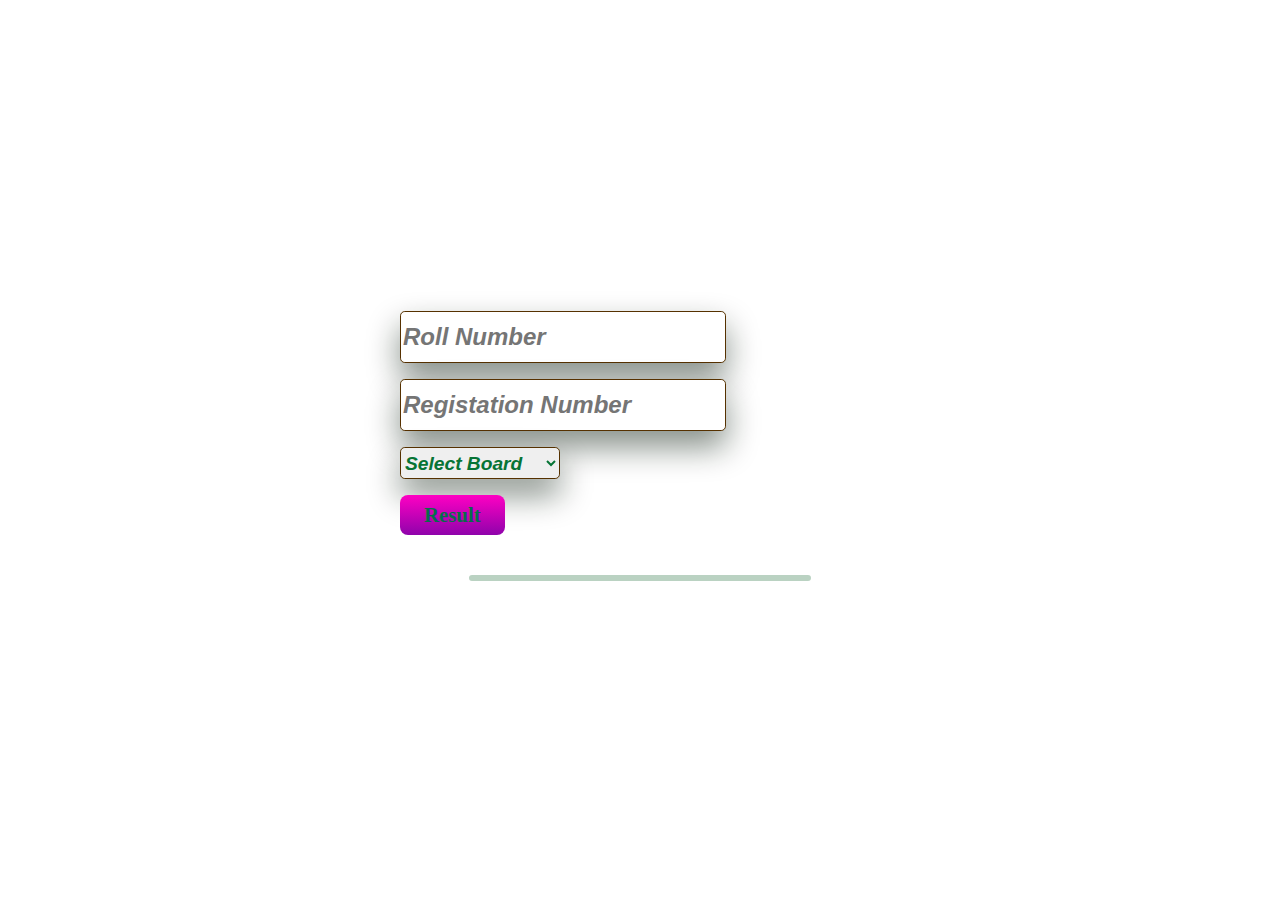
<file: problem solving with JS/Bd Result.html>
<!DOCTYPE html>
<html lang="en">
<head>
    <meta charset="UTF-8">
    <meta http-equiv="X-UA-Compatible" content="IE=edge">
    <meta name="viewport" content="width=device-width, initial-scale=1.0">
    <title>BD Result</title>

<!-- Es6 moduls and class -->
    <style>
         

       @media screen and (min-width:780px) {


        body{
            height: 100vh;
            overflow: hidden;
            display: flex;
            flex-direction: column;
            justify-content: center;
            align-items: center;
         }
        .div{
            width: 30rem;
        }

        .num{
            font-size: 1.5rem;
            height: 3rem;
            width: 20rem;
            outline: none;
            border-radius: .3rem;
            border: 1px solid rgb(86, 49, 0);
            box-shadow: 0 1rem 2rem rgba(4, 23, 8, 0.483);
            color: rgb(6, 116, 53);
            font-weight: bold;
            font-style: italic;
        
        }

        .num1{

            font-size: 1.5rem;
            height: 3rem;
            width: 20rem;
            outline: none;
            border-radius: .3rem;
            border: 1px solid rgb(86, 49, 0);
            box-shadow: 0 1rem 2rem rgba(4, 23, 8, 0.483);
            color: rgb(6, 116, 53);
            font-weight: bold;
            font-style: italic;


        }
       
        #num2{
           
           font-size: 1.2rem;
           height: 2rem;
           width: 10rem;
           outline: none;
           border-radius: .3rem;
           border: 1px solid rgb(86, 49, 0);
           box-shadow: 0 1rem 2rem rgba(4, 23, 8, 0.483);
           color: rgb(6, 116, 53);
           font-weight: bold;
           font-style: italic;


        }
        .btn{
            font-size: 1.3rem;
            font-weight: bold;
            font-family: 'Times New Roman', Times, serif;
            padding: .5rem 1.5rem;
            color: rgb(7, 109, 75);
            background:linear-gradient(rgb(255, 0, 195),rgb(143, 3, 171));
            border-radius: .5rem;
            border: none;
        }
        .btn:focus{
            background: wheat;
            color: black;
        }
      .p{
        font-size: 1.5rem;
        color: cornflowerblue;
        font-family: monospace;
        font-weight: bold;
        font-style: italic;
        border: .2rem solid rgba(3, 91, 33, 0.274);
        text-align: center;
        border-radius: .5rem;
        width: 21rem;
      }
      
      .table{
        background-color: aquamarine;
        margin: 2rem;
        display: none;
      }
    
      table{
        border-collapse: collapse;
      }
      .table thead tr th{
              
        border: 2px solid black;
        padding: .5rem 1rem;
        background-color: rgb(160, 95, 135);
        font-size: 1.2rem;
        text-align: left;
      }

      .table tbody tr td{
              
              border: 2px solid black;
              border-collapse: collapse;
              background-color: rgb(205, 160, 144);
              font-size: 1.1rem;
              text-align: left;
              padding: .3rem .2rem;
            }


      
            .table1{
        background-color: aquamarine;
        margin: 2rem;
        display: none;
      }
    
      table{
        border-collapse: collapse;
      }
      .table1 thead tr th{
              
        border: 2px solid black;
        padding: .5rem 1rem;
        background-color: rgb(160, 95, 135);
        font-size: 1.2rem;
        text-align: left;
      }

      .table1 tbody tr td{
              
              border: 2px solid black;
              border-collapse: collapse;
              background-color: rgb(205, 160, 144);
              font-size: 1.1rem;
              text-align: left;
              padding: .3rem .2rem;
            }
         


        
       }




       @media screen and (max-width:780px) {


        body{
            height: 100vh;
            overflow: hidden;
            display: flex;
            flex-direction: column;
            justify-content: center;
            align-items: center;
         }
        .div{
            width: 16rem;
        }

        .num{
            font-size: 1.2rem;
            height: 2rem;
            width: 13rem;
            outline: none;
            border-radius: .3rem;
            border: 1px solid rgb(86, 49, 0);
            box-shadow: 0 1rem 2rem rgba(4, 23, 8, 0.483);
            color: rgb(6, 116, 53);
            font-weight: bold;
            font-style: italic;
        
        }

        .num1{

            font-size: 1.2rem;
            height: 2rem;
            width: 13rem;
            outline: none;
            border-radius: .3rem;
            border: 1px solid rgb(86, 49, 0);
            box-shadow: 0 1rem 2rem rgba(4, 23, 8, 0.483);
            color: rgb(6, 116, 53);
            font-weight: bold;
            font-style: italic;


        }
       
        #num2{
           
           font-size: 1rem;
           height: 1.5rem;
           width: 8rem;
           outline: none;
           border-radius: .3rem;
           border: 1px solid rgb(86, 49, 0);
           box-shadow: 0 1rem 2rem rgba(4, 23, 8, 0.483);
           color: rgb(6, 116, 53);
           font-weight: bold;
           font-style: italic;


        }
        .btn{
            font-size: 1.3rem;
            font-weight: bold;
            font-family: 'Times New Roman', Times, serif;
            padding: .5rem 1.5rem;
            color: rgb(7, 109, 75);
            background:linear-gradient(rgb(255, 0, 195),rgb(143, 3, 171));
            border-radius: .5rem;
            border: none;
        }
        .btn:focus{
            background: wheat;
            color: black;
        }
      .p{
        font-size: 1.2rem;
        color: cornflowerblue;
        font-family: monospace;
        font-weight: bold;
        font-style: italic;
        border: .2rem solid rgba(3, 91, 33, 0.274);
        text-align: center;
        border-radius: .5rem;
        width: 15rem;
      }
      
      .table{
        background-color: aquamarine;
        margin: 2rem;
        display: none;
      }
    
      table{
        border-collapse: collapse;
      }
      .table thead tr th{
              
        border: 2px solid black;
        padding: .2rem .6rem;
        background-color: rgb(160, 95, 135);
        font-size: 1.2rem;
        text-align: left;
      }

      .table tbody tr td{
              
              border: 2px solid black;
              border-collapse: collapse;
              background-color: rgb(205, 160, 144);
              font-size: 1.1rem;
              text-align: left;
              padding: .3rem .2rem;
            }


      
            .table1{
        background-color: aquamarine;
        margin: 2rem;
        display: none;
      }
    
      table{
        border-collapse: collapse;
      }
      .table1 thead tr th{
              
        border: 2px solid black;
        padding: .2rem .6rem;
        background-color: rgb(126, 186, 130);
        font-size: 1.2rem;
        text-align: left;
      }

      .table1 tbody tr td{
              
              border: 2px solid black;
              border-collapse: collapse;
              background-color: rgb(164, 90, 138);
              font-size: 1.1rem;
              text-align: left;
              padding: .3rem .2rem;
            }
         



        
       }

               

    </style>
</head>
<body>
    






         
  <div class="div">

    <input class="num" type="number" placeholder="Roll Number" required><p>
        <input class="num1" type="number" placeholder="Registation Number" required><p>

        <select name="" id="num2">
            <option value="Select Board">Select Board</option>
            <option value="Dhaka">Dhaka</option>
            <option value="Comilla">Comilla</option>
            <option value="Rajshahi">Rajshahi</option>
            <option value="Dinajpur">Dinajpur</option>
            <option value="Shylet">Shylet</option>
            <option value="Barishal">Barishal</option>
        </select><p>
    
    
        <button class="btn">Result</button>
       
    
   </div>



<!-- Sayed Result -->

   <div class="table">


    <table>
        <thead>
                 <tr>
                    <th style="width: 5rem;">Code</th>
                    <th style="width: 15rem;">Subject</th>
                    <th style="width: 5rem;">Grade</th>
                    <th style="width: 5rem;">Number</th>
                    
                 

                 </tr>
        </thead>
        <tbody>
     
           <tr>   
             <td>101</td>
             <td>Bangla</td>
             <td>A-</td>
             <td>139</td>
          </tr>

          <tr>   
            <td>107</td>
            <td>English</td>
            <td>A</td>
            <td>156</td>
         </tr>


         <tr>   
            <td>109</td>
            <td>Mathmatics</td>
            <td>A+</td>
            <td>93</td>
         </tr>


         <tr>   
            <td>136</td>
            <td>Physics</td>
            <td>A+</td>
            <td>92</td>
         </tr>

         <tr>   
            <td>137</td>
            <td>Chemistry</td>
            <td>A+</td>
            <td>90</td>
         </tr>
         
          <tr>
            <td></td>
            <td></td>
            <td></td>
            <td>You Got A+</td>
          </tr>
        </tbody>
    </table>

    
   </div>



<!-- Tarequl Result -->

   <div class="table1">


    <table>
        <thead>
                 <tr>
                    <th style="width: 5rem;">Code</th>
                    <th style="width: 15rem;">Subject</th>
                    <th style="width: 5rem;">Grade</th>
                    <th style="width: 5rem;">Number</th>
                 

                 </tr>
        </thead>
        <tbody>
     
           <tr>   
             <td>101</td>
             <td>Bangla</td>
             <td>A</td>
              <td>147</td>
          </tr>

          <tr>   
            <td>107</td>
            <td>English</td>
            <td>A+</td>
            <td>180</td>
         </tr>


         <tr>   
            <td>109</td>
            <td>Mathmatics</td>
            <td>A+</td>
            <td>82</td>
         </tr>


         <tr>   
            <td>136</td>
            <td>Physics</td>
            <td>A+</td>
            <td>100</td>
         </tr>

         <tr>   
            <td>137</td>
            <td>Chemistry</td>
            <td>A+</td>
            <td>86</td>
         </tr>
         
          <tr>
            <td></td>
            <td></td>
            <td></td>
            <td>You Got A+</td>
          </tr>
        </tbody>
    </table>

    
   </div>

   <p class="p"></p>
    



      <script src="https://ajax.googleapis.com/ajax/libs/jquery/3.6.1/jquery.min.js"></script>
    <script src="Bd Result (js).js" ></script>
</body>
</html>
</file>
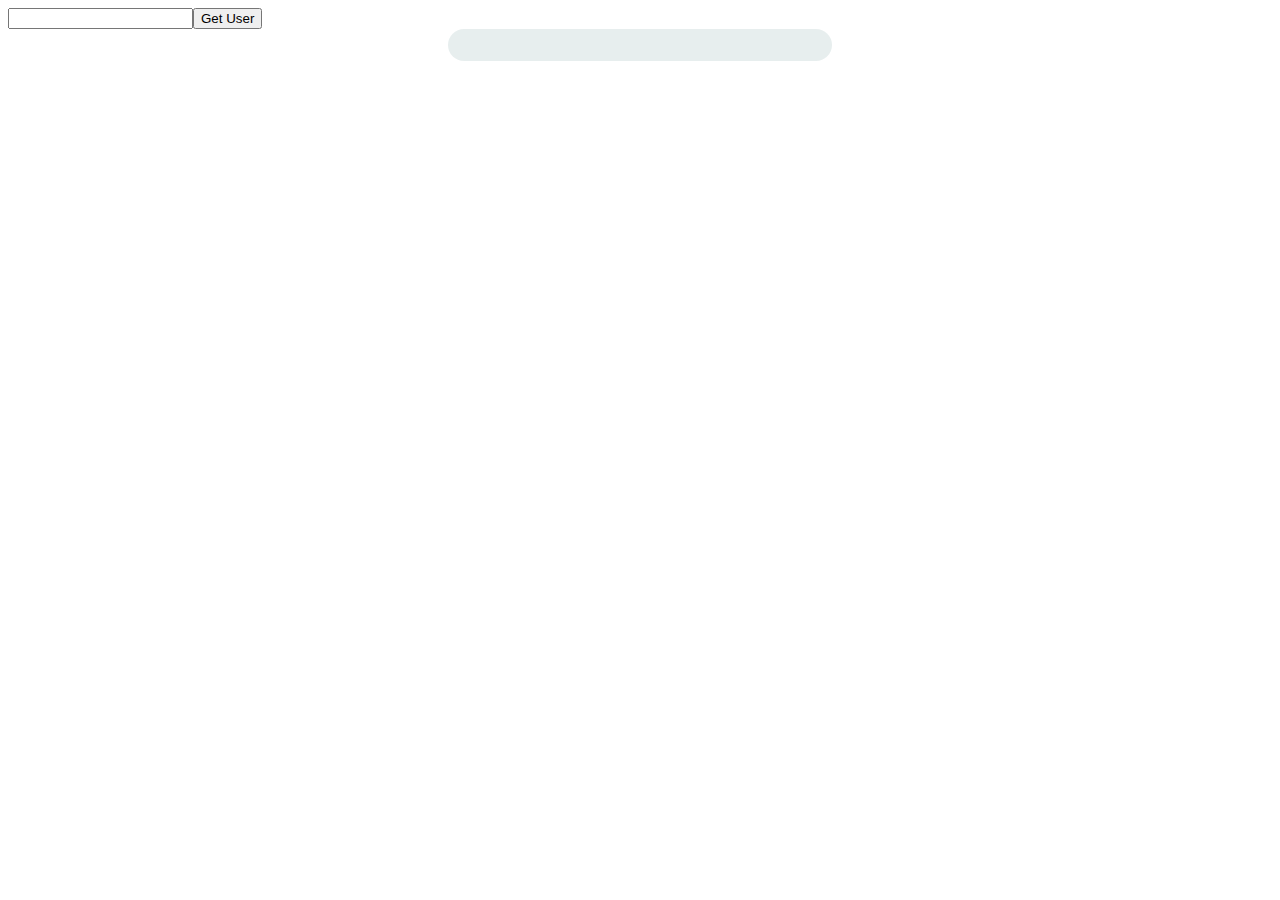
<file: problem solving with JS/API Project/User API(H).html>
<!DOCTYPE html>
<html lang="en">
<head>
    <meta charset="UTF-8">
    <meta http-equiv="X-UA-Compatible" content="IE=edge">
    <meta name="viewport" content="width=device-width, initial-scale=1.0">
    <title>User API</title>



    <style>
        #userDetails{
            background-color: rgba(142, 176, 177, 0.211);
         padding: 1rem 2rem ;
         border-radius: 1rem;
         margin: 1rem;
         font-size: 1.1rem;
         font-style: italic;
         color: rgb(107, 0, 104);
          width: 20rem;
          margin: 0 auto;
         
        }
        #userDetails:hover{
            box-shadow: 0rem .3rem 3rem rgba(49, 255, 3, 0.598);
            background-color: rgba(142, 176, 177, 0.619);
        }
        #heading{
            text-align: center;
        }
    </style>

</head>
<body>

     <input type="text" id="userCount"><button id="userCollect">Get User</button>

    <div id="user">
         
    </div>


    <div id="userDetails">
        
    </div>

    

    <script src="Api.js"></script>
</body>
</html>
</file>
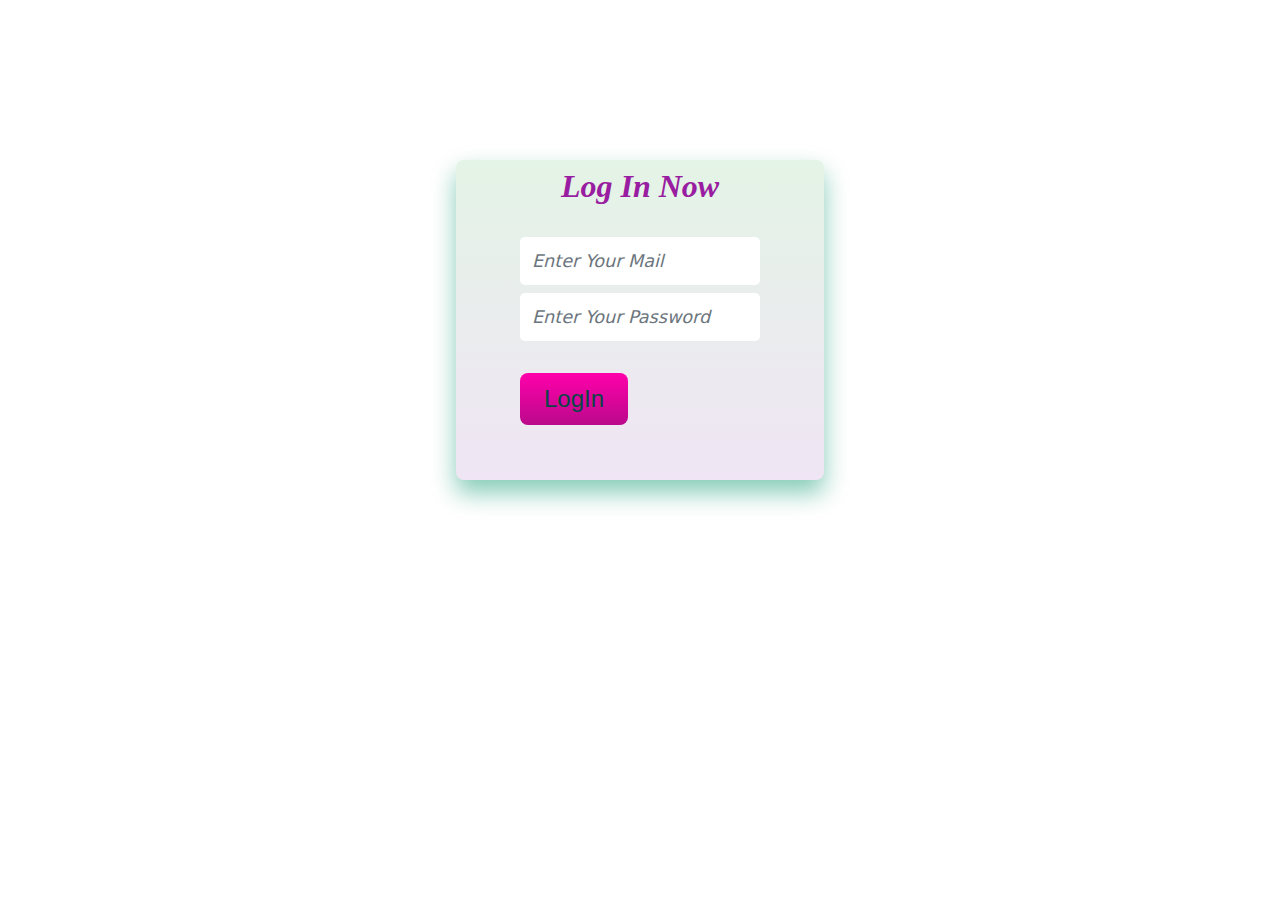
<file: problem solving with JS/projects/project.html>
<!DOCTYPE html>
<html lang="en">
<head>
    <meta charset="UTF-8">
    <meta http-equiv="X-UA-Compatible" content="IE=edge">
    <meta name="viewport" content="width=device-width, initial-scale=1.0">
    <title>{Business Bank}</title>


       <!--For bootstarp CDN And File-->
       <link rel="stylesheet" href="https://cdn.jsdelivr.net/npm/bootstrap@4.4.1/dist/css/bootstrap.min.css">
       <link rel="stylesheet" href="bootstrap.min.css">
       
       <!-- For CSS File -->
       <link rel="stylesheet" href="style.css">
</head>

<body>
    





<!-- Login Area Starts -->


<div class="loginArea">
    <h1>Log In Now</h1>

    <div class="login">

       
  
            <input required type="email" class="email form-control" placeholder="Enter Your Mail"><p>
          
                <input required type="password" class="pass form-control" placeholder="Enter Your Password"><p>
         
                <button class="btns">LogIn</button><p> 

     
    
    </div>

    

</div>

<!-- Login Area Ends -->


<p class="msg"></p>



   <!-- Balance Area Starts -->

  <div class="balance">
    
        <div class="row">

            <div class="col-sm-12 col-md-4 bal1">
                <h4>Deposit</h4>
                <h2>$ <span id="cuurentDeposit">00</span></h2>
            </div>

            <div class="col-sm-12 col-md-4 bal2">
                <h4>Withdraw</h4>
                <h2>$ <span id="cuurentWithdraw">00</span></h2>
            </div>

            <div class="col-sm-12 col-md-4 bal3">
                <h4>Balance</h4>
                <h2>$ <span id="currentBalance">100</span></h2>
            </div>

        </div>
        
         <div class="row">

            <div class="col-md-6 deposit">
                <h3>Deposit</h3><p>
                <input type="number" id="depositAmmount" placeholder="$ amount you want to deposit"><p>
                <button class="depositbtn btn btn-success">Deposit</button>
            </div>

            <div class="col-md-6 withdraw">
                <h3> Withdraw</h3><p>
                <input type="number" id="withdrawAmmount" placeholder="$ amount you want to withdraw"><p>
                <button class="withdrawbtn btn btn-success">Withdraw</button>
            </div>

         </div>


    </div>



    <!-- Balance Area Ends -->


    <script src="script.js"></script>

</body>

</html>
</file>
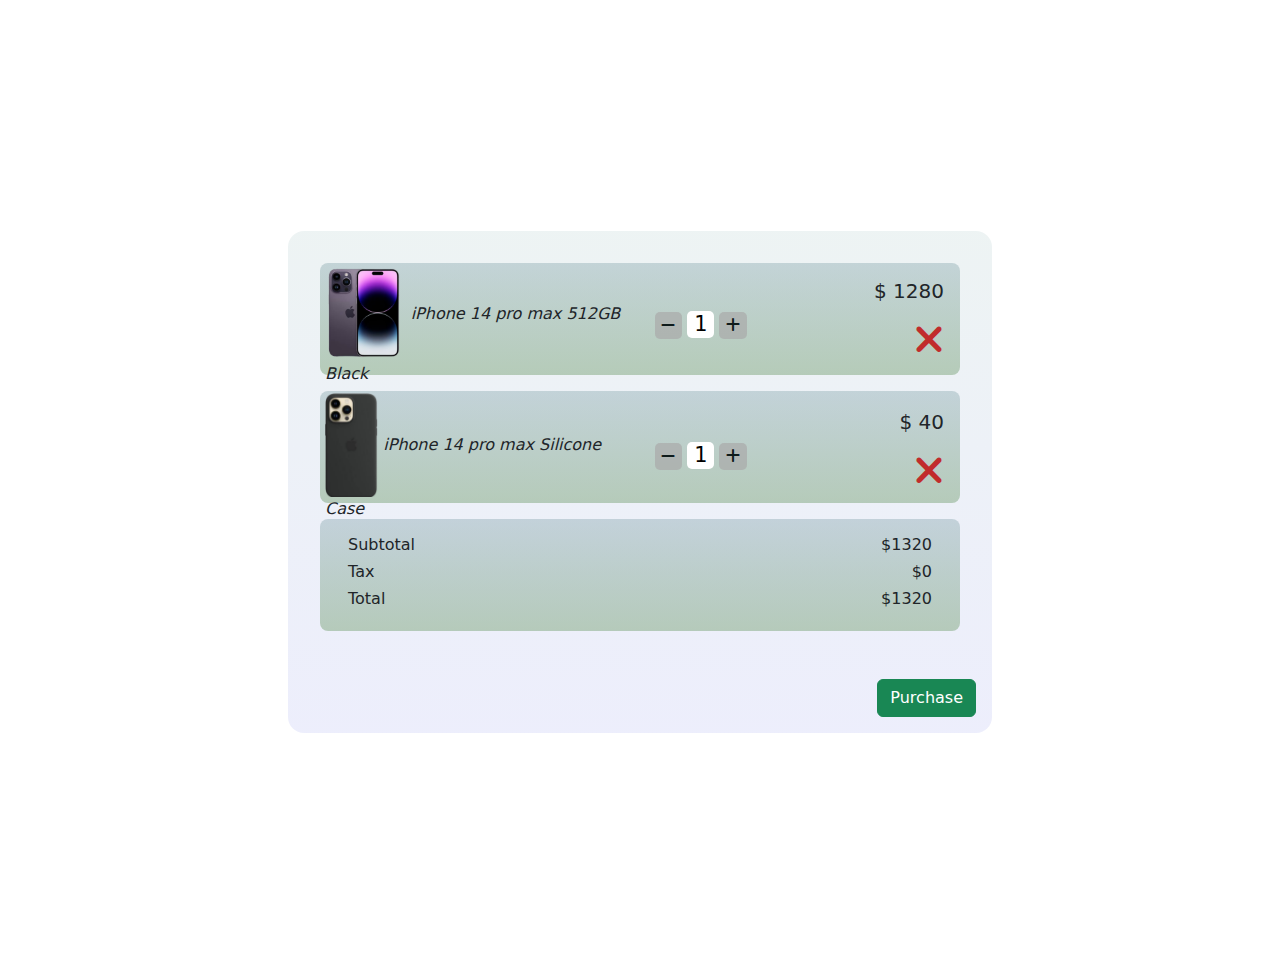
<file: problem solving with JS/projects/prozect--2/Ecommerce.html>
<!DOCTYPE html>
 <html lang="en">
 <head>
    <meta charset="UTF-8">
    <meta http-equiv="X-UA-Compatible" content="IE=edge">
    <meta name="viewport" content="width=device-width, initial-scale=1.0">
    <title>Ecommerce</title>
    
      <!--For bootstarp CDN And File-->
      <link rel="stylesheet" href="https://cdn.jsdelivr.net/npm/bootstrap@4.4.1/dist/css/bootstrap.min.css">
      <link rel="stylesheet" href="bootstrap.min.css">
      
      <!-- For CSS File -->
      <link rel="stylesheet" href="style.css">
        
      <!-- For Font Awesome CDN Link -->
      <link rel="stylesheet" href="https://cdnjs.cloudflare.com/ajax/libs/font-awesome/6.2.1/css/all.min.css"/>

 </head>
 <body>
    

         


       <div class="start">
         <div class="row row1">

            <div class="col-6 prdct1">
               <img src="appple1.png" alt="">
               <span id="productName">iPhone 14 pro max 512GB Black</span>
            </div>

            <div class="col-2 incrase">
               <button class="maienus maienus1 "><i class="fa-solid fa-minus"></i></button>
               <input type="tel" class="num moabilCount" value="1">
               <button class="plus plus1"><i class="fa-solid fa-plus"></i></button>
            </div>

            <div class="col-4 croos">
               <h5>$ <span id="moabilCost">1280</span></h5>
               <button class="cros cros1"><i class="fa-solid fa-xmark"></i></button>
            </div>

         </div>


         <div class="row row2">
            <div class="col-6 prdct2">
               <img src="appple2.png"  alt="">
               <span id="productName">iPhone 14 pro max Silicone Case </span>
            </div>

            <div class="col-2 incrase">
               <button class="maienus maienus2"><i class="fa-solid fa-minus"></i></button>
               <input type="tel" class="num coverCount" value="1">
               <button class="plus plus2"><i class="fa-solid fa-plus"></i></button>
            </div>

            <div class="col-4 croos">
               <h5>$ <span id="coverCost">40</span></h5>
               <button class="cros cros2"><i class="fa-solid fa-xmark"></i></button>
            </div>

         </div>


         <div class="row row3">

            <div class="col-6">
               
               
               <h6>Subtotal</h6>
               <h6>Tax</h6>
               <h6>Total</h6>

            </div>

            <div class="col-6 price">
               <h6>$<span id="price1">1320</span></h6>
               <h6>$<span>0</span></h6>
               <h6>$<span id="totalPrice">1320</span></h6>
            </div>

            

         </div>
       
            <div class="buyBtn">
               <button class=" btn btn-success">Purchase</button>
            </div>

       </div>






   <script src="script.js"></script>
 </body>
 </html>




 <!--
   
git status
git add .
git commit -m"Add file"
git push
    -->
</file>
<file: problem solving with JS/projects/style.css>
body{
    
    display: flex;
    flex-direction: column;
    justify-content: center;
    align-items: center;
    
 }

.loginArea{
    margin-top: 10rem;
    width: 23rem;
    height: 20rem;
    display: flex;
    flex-direction: column;
    justify-content: center;
    align-items: center;
    background:linear-gradient(rgba(0, 152, 20, 0.104),rgba(101, 0, 148, 0.101));
    border-radius: .5rem;
    box-shadow: 0 .8rem 1.5rem rgba(0, 147, 105, 0.476);
}

.loginArea h1{

    font-size: 2rem;
    font-weight: bold;
    font-style: italic;
    font-family: 'Times New Roman', Times, serif;
   color:rgb(153, 29, 160);
}


.loginArea .login{
             
    padding: 1rem;
}

.loginArea .login .email,.pass{
      
     height: 3rem;
     width: 15rem;
    border: none;
    outline: none;
    border-radius: .3rem;
    font-size: 1.1rem;
    margin: .5rem 0;
    font-weight:500;
    font-style: italic;
   

}

.loginArea .login .pass:focus{
     box-shadow: 0 .6rem .92rem rgba(2, 44, 32, 0.286);
     border: 3px solid rgba(0, 113, 136, 0.116);
     background-color: rgba(4, 108, 73, 0.033);
}

.loginArea .login .email:focus{
    box-shadow: 0 .6rem .92rem rgba(2, 44, 32, 0.286);
    border: 3px solid rgba(0, 113, 136, 0.116);
    background-color: rgba(4, 108, 73, 0.033);
}

.loginArea .login .btns{
  margin: 1rem 0;
    padding: .5rem 1.5rem ;
    color: rgb(5, 70, 70);
    font-size: 1.5rem;
    font-family: Arial, Helvetica, sans-serif;
    border-radius: .5rem;
    border: none;
    background: linear-gradient(rgb(255, 0, 170),rgb(186, 9, 139));

}


@media screen and (min-width:780px) {
    


    .balance{
        width: 52rem;
        padding: 1rem 2rem;
        margin: 1rem 0;
       display: none;
    
        
    }
    
    .balance .row{
    
        margin: 3rem 0;
    }
    
    .balance .row .bal1{
        width: 15rem;
        background-color: rgba(126, 15, 167, 0.753);
        padding: .5rem 1.5rem;
        border-radius: .5rem;
        margin: .5rem;
        font-weight: bold;
       
    }
    
    .balance .row .bal2{
        width: 15rem;
        background-color: rgba(236, 70, 10, 0.758);
        padding: .5rem 1.5rem;
        border-radius: .5rem;
        margin: .5rem;
        font-weight: bold;
       
    }
    
    .balance .row .bal3{
        width: 15rem;
        background-color: rgba(223, 151, 19, 0.782);
        padding: .5rem 1.5rem;
        border-radius: .5rem;
        margin: .5rem;
        font-weight: bold;
       
    }
        
    
    .balance .row .deposit,.withdraw{
        padding: 1rem 2.5rem;
        width: 47%;
        margin: .5rem;
        border-radius: .5rem;
        box-shadow: 0 1rem 2rem rgba(0, 0, 0, 0.49);
    }
    
    .balance .row .deposit #depositAmmount{
       
          width: 100%;
          padding: .4rem 0;
          margin: .5rem 0;
          border: 1px solid rgba(0, 0, 255, 0.285);
          outline: none;
         border-radius: .3rem;
          font-weight: 600;
         
    }
    
    
    .balance .row .withdraw #withdrawAmmount{
       
        width: 100%;
        padding: .4rem 0;
         margin: .5rem 0;
         border: 1px solid rgba(0, 0, 255, 0.285);
           outline: none;
          border-radius: .3rem;
         font-weight: 600;
    }
    
    
    .msg{
          width: 11rem;
         
         border-radius: .5rem;
        padding: .5rem 1rem;
         margin: 2rem 0;
         background: linear-gradient(rgba(115, 255, 0, 0.414),rgba(217, 255, 0, 0.453));
         font-size: 1rem;
         color:rgb(1, 54, 56) ;
         font-family: 'Gill Sans', 'Gill Sans MT', Calibri, 'Trebuchet MS', sans-serif;
         font-style: italic;
         font-weight: bold;
         text-align: center;
         display: none;
         
        
        
       }
    



}




   @media screen and (max-width:780px) {
    

       
    .balance{
         
        padding: 1rem 2rem;
        margin: 1rem 0;
       display: none;
       
    
        
    }
    
    .balance .row{
       display: flex;
       justify-content: center;
       align-items: center;
        margin: 3rem 0;
    }
    
    .balance .row .bal1{
        width: 15rem;
        background-color: rgba(126, 15, 167, 0.753);
        padding: .5rem 1.5rem;
        border-radius: .5rem;
        margin: .5rem;
        font-weight: bold;
       
    }
    
    .balance .row .bal2{
        width: 15rem;
        background-color: rgba(236, 70, 10, 0.758);
        padding: .5rem 1.5rem;
        border-radius: .5rem;
        margin: .5rem;
        font-weight: bold;
       
    }
    
    .balance .row .bal3{
        width: 15rem;
        background-color: rgba(223, 151, 19, 0.782);
        padding: .5rem 1.5rem;
        border-radius: .5rem;
        margin: .5rem;
        font-weight: bold;
       
    }
        
    
    .balance .row .deposit,.withdraw{
        padding: 1rem 2rem;
        width: 20rem;
        margin: .5rem;
        border-radius: .5rem;
        box-shadow: 0 1rem 2rem rgba(0, 0, 0, 0.49);
    }
    
    .balance .row .deposit #depositAmmount{
       
          width: 100%;
          padding: .4rem 0;
          margin: .5rem 0;
          border: 1px solid rgba(0, 0, 255, 0.285);
          outline: none;
         border-radius: .3rem;
          font-weight: 600;
         
    }
    
    
    .balance .row .withdraw #withdrawAmmount{
       
        width: 100%;
        padding: .4rem 0;
         margin: .5rem 0;
         border: 1px solid rgba(0, 0, 255, 0.285);
           outline: none;
          border-radius: .3rem;
         font-weight: 600;
    }
    
    
    .msg{
          width: 11rem;
         
         border-radius: .5rem;
        padding: .5rem 1rem;
         margin: 2rem 0;
         background: linear-gradient(rgba(115, 255, 0, 0.414),rgba(217, 255, 0, 0.453));
         font-size: 1rem;
         color:rgb(1, 54, 56) ;
         font-family: 'Gill Sans', 'Gill Sans MT', Calibri, 'Trebuchet MS', sans-serif;
         font-style: italic;
         font-weight: bold;
         text-align: center;
         display: none;
         
        
        
       }
    

       
      


   }
</file>
<file: problem solving with JS/projects/prozect--2/style.css>
body{
    margin: 2rem 4rem;
    padding: 1rem;
    display: flex;
    justify-content: center;
    align-items: center;
    height: 100vh;
    
     

}

.start{
       
    background:linear-gradient(rgba(17, 99, 100, 0.074),rgba(9, 26, 213, 0.074)) ;
    padding: 1rem;
    border-radius: 1rem;

}



@media screen and (min-width:780px) {
    

    .row{
    
        width: 40rem;
        height: 7rem;
        
        margin:1rem ;
       background: linear-gradient(rgba(101, 141, 150, 0.31),rgba(143, 177, 143, 0.596));
       border-radius: .5rem;
      
       
    
    
    }
    
    .row1,.row2{
        display: flex;
        justify-content: center;
        align-items: center;
    
    }
    
    .row3{
        padding: 1rem;
    }
    
    
    .prdct1{
    
        margin: 0;
        padding: 2px 2px 0 5px;
    }
    
    .prdct1 img{
         
        
         height: 6rem;
         margin: 0;
          
    }
    
    .prdct2{
    
        margin: 0;
        padding: 2px 2px 0 5px;
    }
    
    .prdct2 img{
         
        
         height: 6.5rem;
         margin: 0;
          
    }
    
    
    #productName{
       
        font-weight: 500;
        font-style: italic;
    }
    
    
    .incrase{
        margin: 0;
        padding: 0;
        text-align: right;
    }
    .maienus , .plus{
      
        width:  1.7rem;
        height: 1.7rem;
        border-radius: 5px;
        border: none;
        padding: 0;
        font-weight: 500;
        color: rgb(14, 27, 27);
        background-color: rgba(169, 169, 169, 0.701);
    }
    
    .croos{
        margin: 0;
        padding: 1rem;
        text-align: right;
       
    }
    
    
    .cros{
        
        padding: 0;
        font-size: 2.5rem;
        border: none;
        background: none;
        color: rgb(193, 44, 44);
    }
    
   
    
    
    .num{
        width:  1.7rem;
        height: 1.7rem;
        text-align: center;
        font-weight: 500;
        font-size: 1.3rem;
        border: none;
        border-radius: 5px;
    }
    
    
    .price{
    
         text-align: right;
         
    }
    
    
    .buyBtn{
        margin-top: 3rem;
        text-align: right;
    }


}


@media screen and (max-width:780px) {
    


    .row{
    
        width: 23rem;
        height: 7rem;
        
        margin:1rem ;
       background: linear-gradient(rgba(101, 141, 150, 0.31),rgba(143, 177, 143, 0.596));
       border-radius: .5rem;
      
       
    
    
    }
    
    .row1,.row2{
        display: flex;
        justify-content: center;
        align-items: center;
    
    }
    
    .row3{
        padding: 1rem;
    }
    
    
    .prdct1{
        display: flex;
        flex-direction: row;
        margin: 0;
        padding: 2px 2px 0 5px;
    }
    
    .prdct1 img{
         
        
         height: 6rem;
         margin: 0;
          
    }
    
    .prdct2{
        
        display: flex;
        flex-direction: row;
        
        margin: 0;
        padding: 2px 2px 0 5px;
    }
    
    .prdct2 img{
         
        
         height: 6.5rem;
         margin: 0;
          
    }
    
    
    #productName{
       font-size: 1rem;
        margin-top: 1.2rem;
        font-style: italic;
        font-weight: 500;
    }
    
    
    .incrase{
        margin: 0;
        padding: 0;
        text-align: right;
        display: flex;
        flex-direction: column;
    }
    .maienus , .plus {
      
        width:  1.7rem;
        height: 1.7rem;
        border-radius: 5px;
        border: none;
        margin-top: .2rem;
        font-size: 1.2rem;
        padding: 0;
        font-weight: 500;
        color: rgb(14, 27, 27);
        background-color: rgba(169, 169, 169, 0.701);
    }
    
    
    .croos{
        margin: 0;
        padding: 1rem;
        text-align: right;
       
    }
    
    
    .cros{

        padding: 0;
        font-size: 2.5rem;
        border: none;
        background: none;
        color: rgb(193, 44, 44);
    }

    .num{
        width:  1.7rem;
        height: 1.7rem;
        text-align: center;
        font-weight: 500;
        font-size: 1.3rem;
        border: none;
        border-radius: 5px;
        margin-top:.2rem;
    }
    
    
    .price{
    
         text-align: right;
         
    }
    
    .buyBtn{
        text-align: right;
    }


}
</file>
